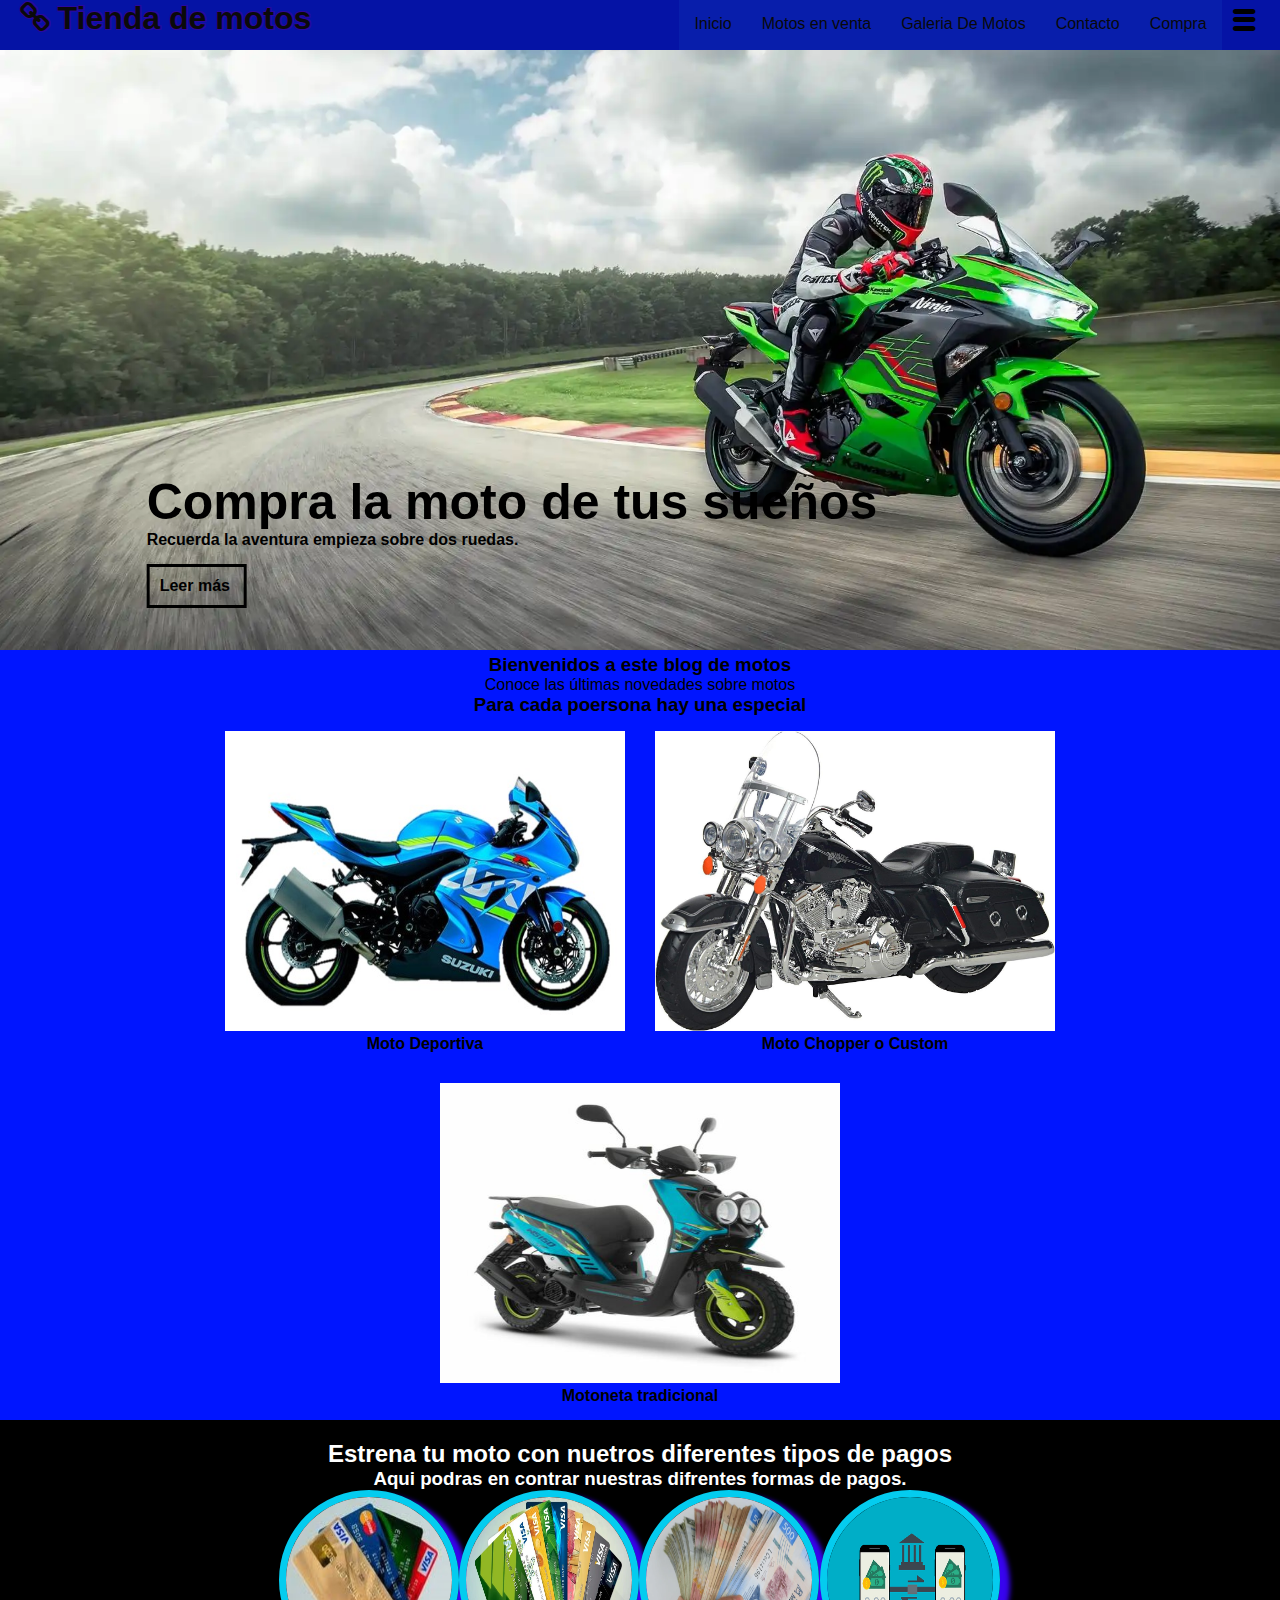
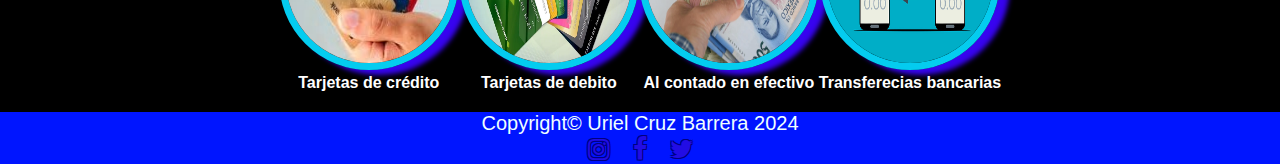
<file: index.html>
<!DOCTYPE html>
<html lang="es">

<head>
    <meta charset="UTF-8">
    <meta name="viewport" content="width=device-width, initial-scale=1.0">
    <title>Tienda online de Motos</title>
    <link rel="stylesheet" href="estilos/principal.css">
    <link rel="stylesheet" href="estilos/fontello.css">
    <link rel="stylesheet" href="estilos/menu.css">
    <link rel="stylesheet" href="estilos/banner.css">
    <link rel="stylesheet" href="estilos/blog.css">
    <link rel="stylesheet" href="estilos/info.css">
    <link rel="stylesheet" href="estilos/footer.css">

</head>

<body>
    <header>
        <div class="contenedor">
            <h1 class="icon-infinito">Tienda de motos</h1>
            <input type="checkbox" id="menu-bar">
            <label class="icon-menu" for="menu-bar"></label>
            <nav class="menu">
                <a href="index.html">Inicio</a>
                <a href="catalogos.html">Motos en venta</a>
                <a href="proyectos.html">Galeria De Motos</a>
                <a href="contacto.html">Contacto</a>
                <a href="compra.html">Compra</a>
            </nav>
        </div>
    </header>
    <main>
        <section id="banner">
            <img src="imagenes/bannerur1.webp" alt="Banner Chainsaw Man">
            <div id="contenedor">
                <h2>Compra la moto de tus sueños</h2>
                <p>Recuerda la aventura empieza sobre dos ruedas.</p>
                <a href="mas.html">Leer más</a>
            </div>
        </section>

        <section id="bienvenidos">
            <div class="contenedor">
                <h3>Bienvenidos a este blog de motos</h3>
                <p>Conoce las últimas novedades sobre motos</p>
            </div>
        </section>
        <section id="blog">
            <h3>Para cada poersona hay una especial</h3>
            <div class="contenedor">
                <article>
                    <img src="imagenes/banner002.jpg" alt="Makima" width="400" height="300">
                    <h4>Moto Deportiva</h4>
                </article>
                <article>
                    <img src="imagenes/banner003.jpg" alt="Aki Hayakawa" width="400" height="300">
                    <h4>Moto Chopper o Custom</h4>
                </article>
                <article>
                    <img src="imagenes/banner004.jpg" alt="Denji" width="400" height="300">
                    <h4>Motoneta tradicional</h4>
                </article>
            </div>
        </section>


        
        <section id="info">
            <h2>Estrena tu moto con nuetros diferentes tipos de pagos</h2>
            <h3>Aqui podras en contrar nuestras difrentes formas de pagos.</h3>
            <div class="contenedor">
                <div class="info-imagen">
                    <img src="imagenes/banner005.jpeg" alt="Power" >
                    <h4>Tarjetas de crédito</h4>
                </div>
                <div class="info-imagen">
                    <img src="imagenes/banner006.webp" alt="Himeno">
                    <h4>Tarjetas de debito</h4>
                </div>
                <div class="info-imagen">
                    <img src="imagenes/banner007.webp" alt="Kishibe" width="400">
                    <h4>Al contado en efectivo</h4>
                </div>
                <div class="info-imagen">
                    <img src="imagenes/banner008.jpg" alt="Reze" width="400">
                    <h4>Transferecias bancarias</h4>
                </div>
            </div>
        </section>
        
    </main>

    <footer>
        <div class="contenedor">
            <p class="pie">Copyright&copy; Uriel Cruz Barrera 2024</p>
            <div class="sociales">
                <a href="https://www.instagram.com/urielcrz001?igsh=MXF6cWN4dGh3czliYw==" class="icon-instagram" aria-label="Instagram"></a>
                <a href="https://www.facebook.com/urielcrz001?mibextid=ZbWKwL" class="icon-facebook" aria-label="Facebook"></a>
                <a href=" " class="icon-twitter" aria-label="Twitter"></a>
            </div>
        </div>
    </footer>
    
    
</body>

</html>
</file>
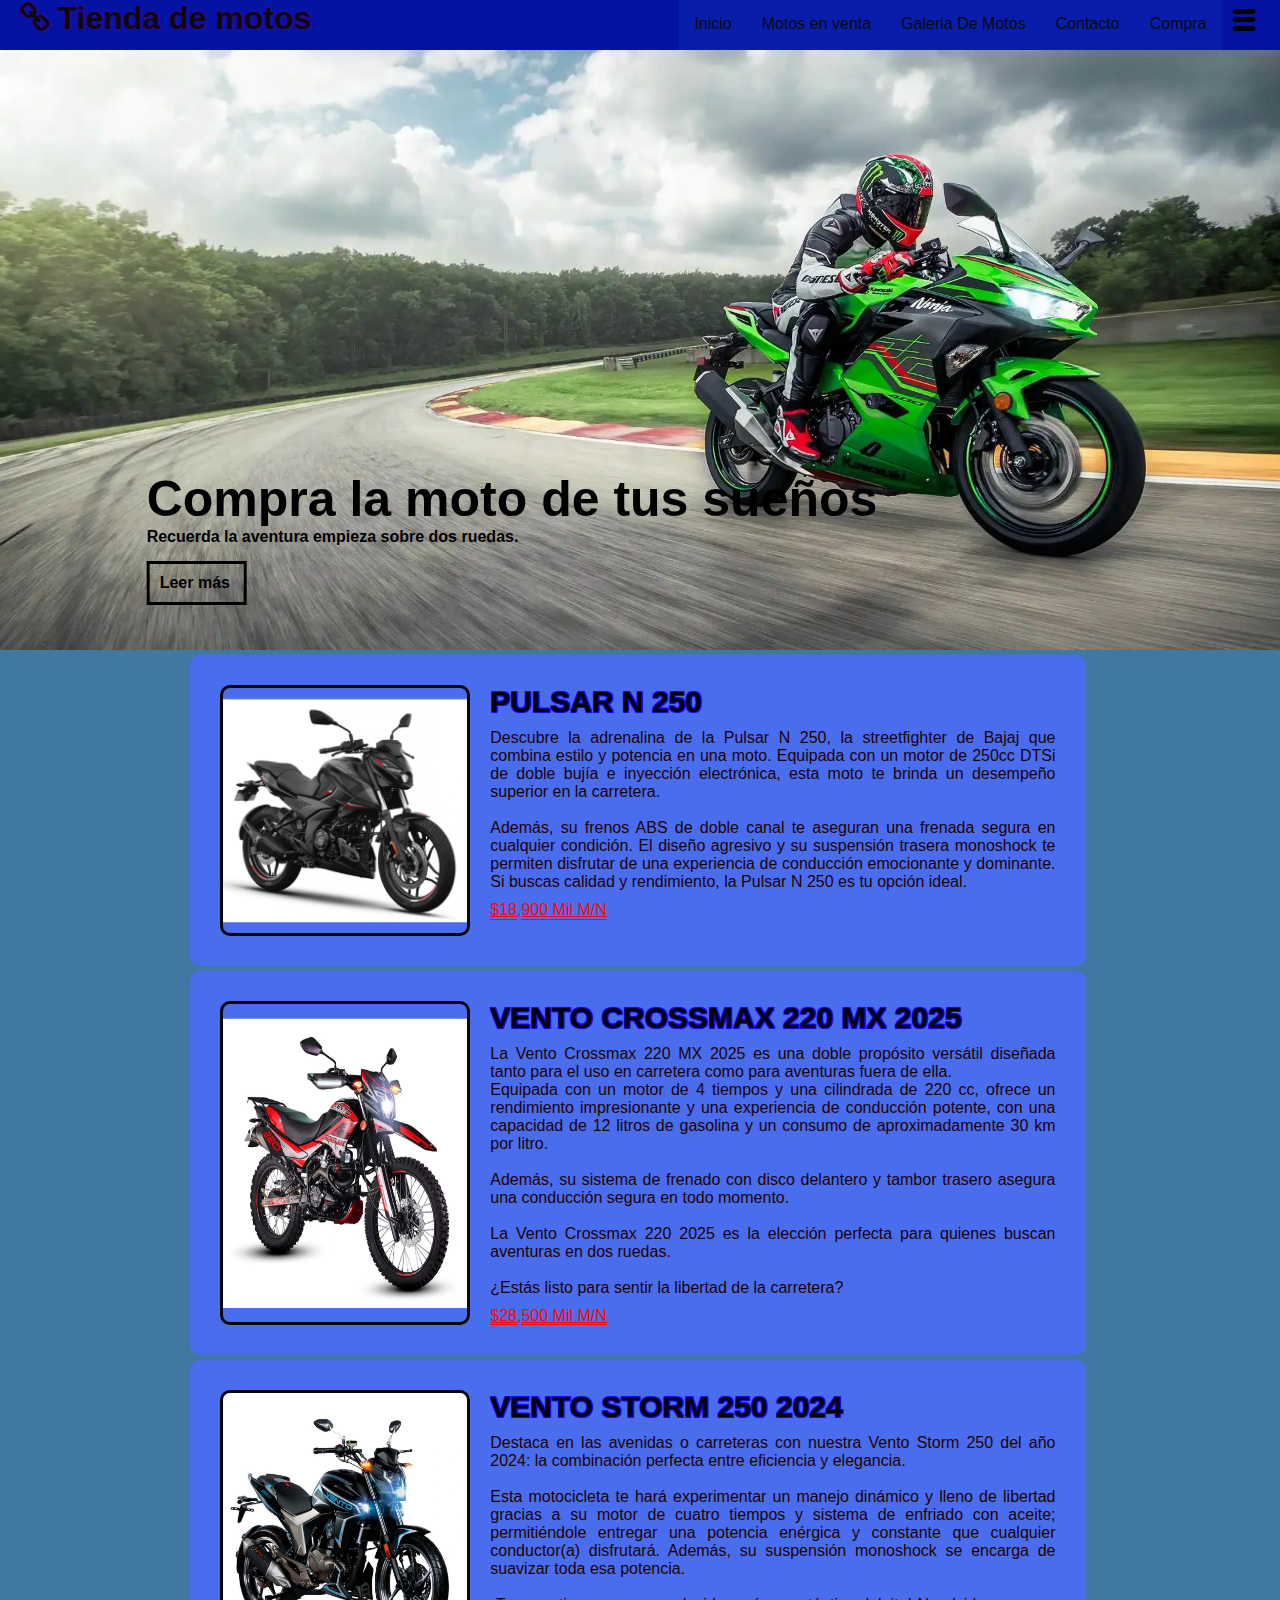
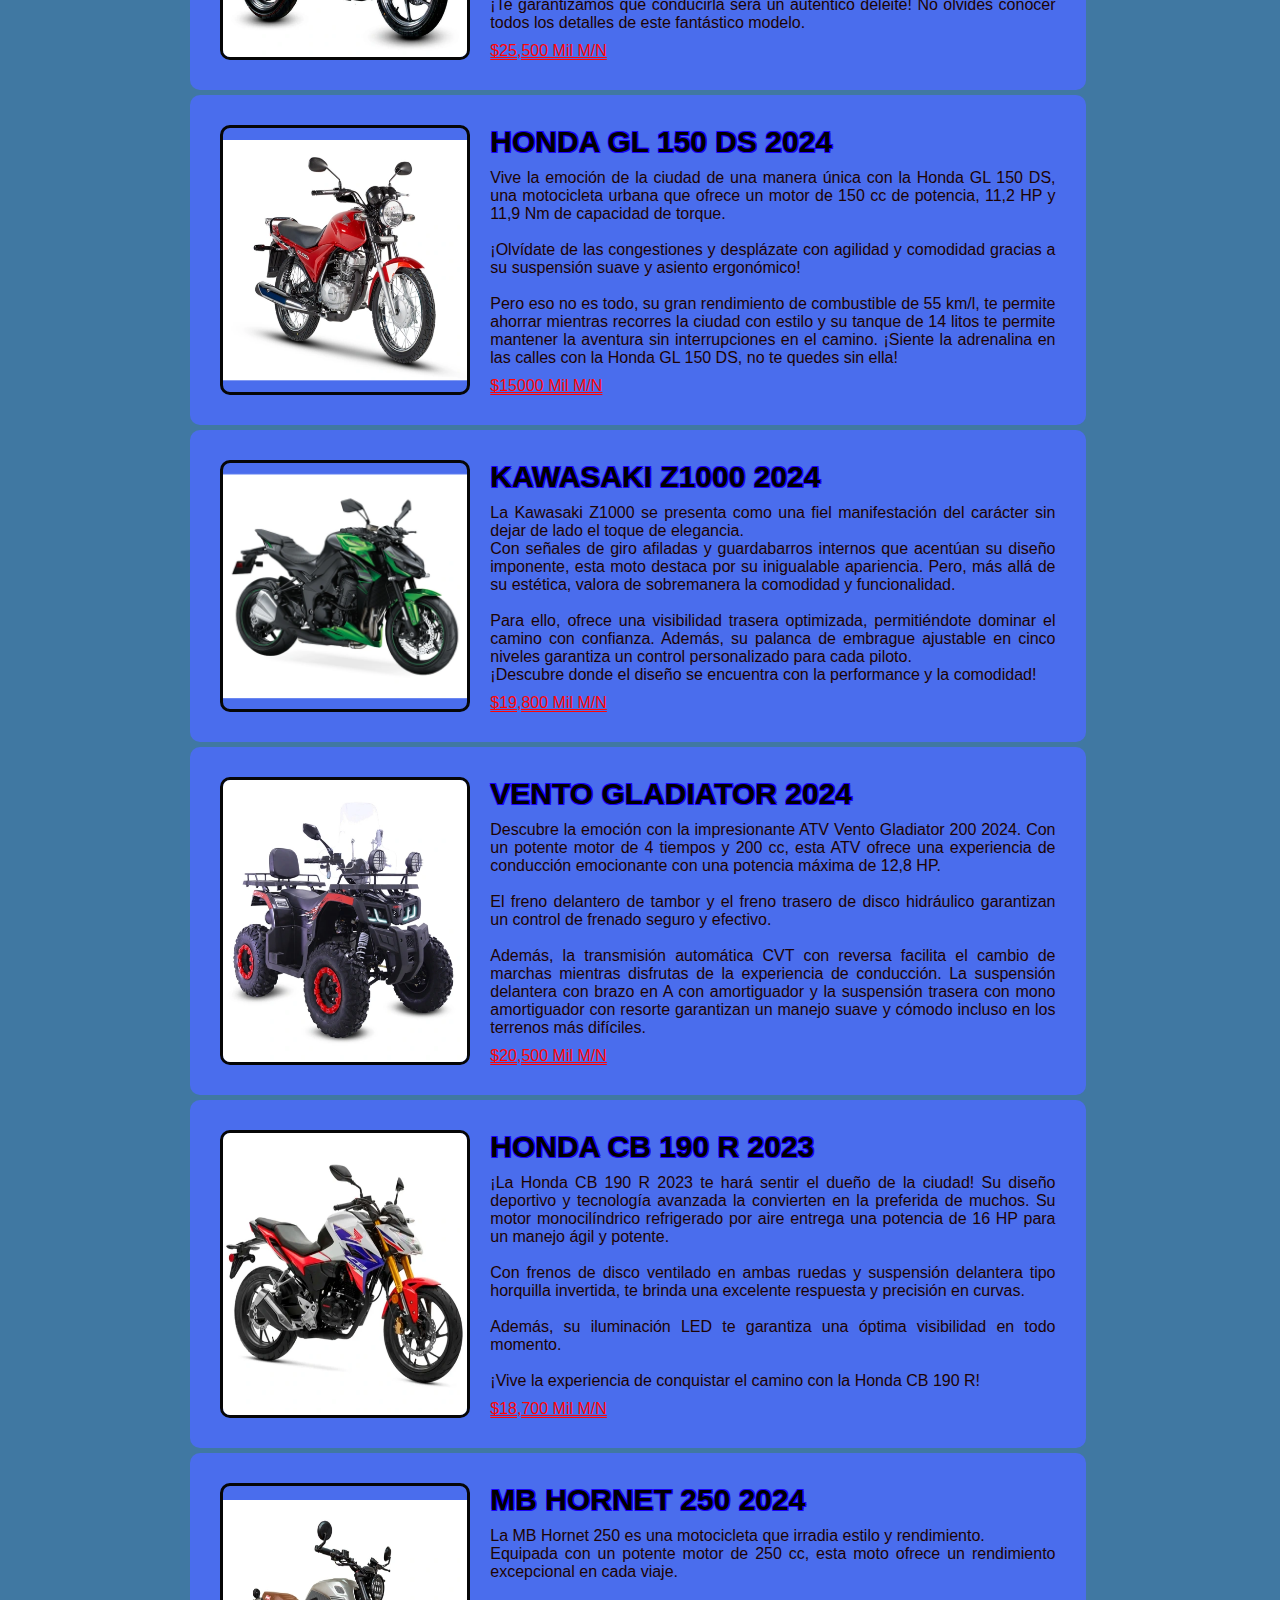
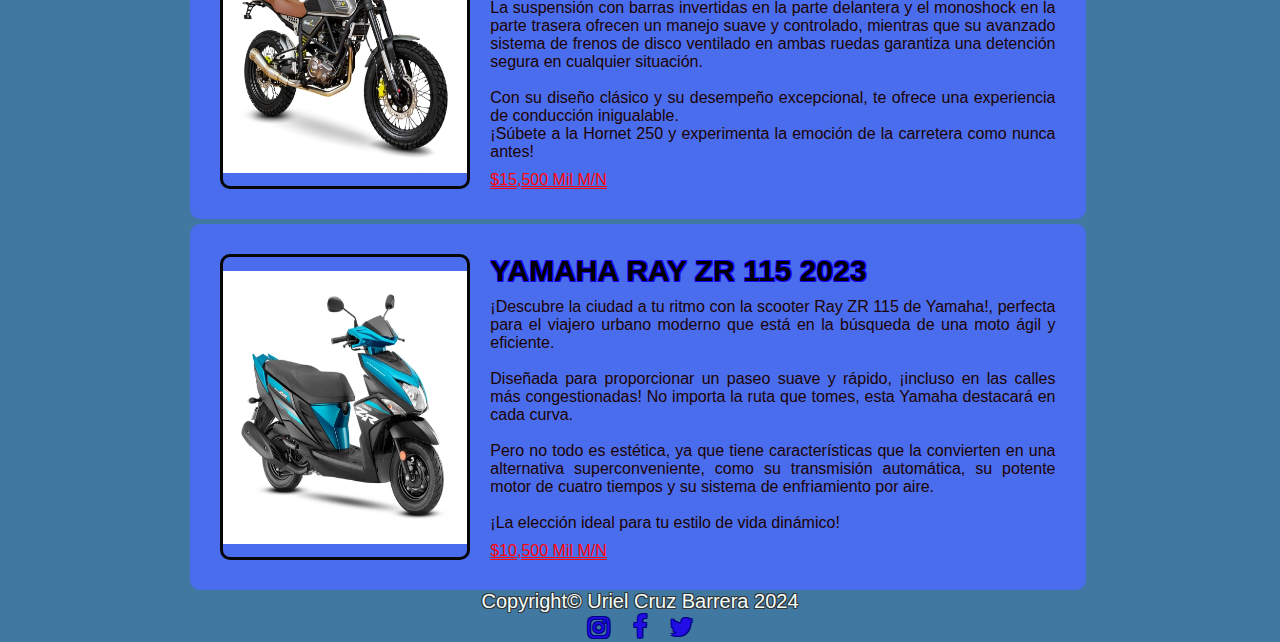
<file: catalogos.html>
<!DOCTYPE html>
<html lang="es">

<head>
    <meta charset="UTF-8">
    <meta name="viewport" content="width=device-width, initial-scale=1.0">
    <title>Tienda online de Motos</title>
    <link rel="stylesheet" href="estilos/principal.css">
    <link rel="stylesheet" href="estilos/fontello.css">
    <link rel="stylesheet" href="estilos/menu.css">
    <link rel="stylesheet" href="estilos/banner.css">
    <link rel="stylesheet" href="estilos/blog.css">
    <link rel="stylesheet" href="estilos/info.css">
    <link rel="stylesheet" href="estilos/footer.css">
    <link rel="stylesheet" href="estilos/personajes.css">
    <link rel="stylesheet" href="estilos/galeria.css">
</head>



<body>
    <header>
        <div class="contenedor">
            <h1 class="icon-infinito">Tienda de motos</h1>
            <input type="checkbox" id="menu-bar">
            <label class="icon-menu" for="menu-bar"></label>
            <nav class="menu">
                <a href="index.html">Inicio</a>
                <a href="catalogos.html">Motos en venta</a>
                <a href="proyectos.html">Galeria De Motos</a>
                <a href="contacto.html">Contacto</a>
                <a href="compra.html">Compra</a>
            </nav>
        </div>
    </header>
    <main>
        <section id="banner">
            <img src="imagenes/bannerur1.webp" alt="Banner Chainsaw Man">
            <div id="contenedor">
                <h2>Compra la moto de tus sueños</h2>
                <p>Recuerda la aventura empieza sobre dos ruedas.</p>
                <a href="mas.html">Leer más</a>
            </div>
        </section>



<section class="catalogoDePersonajes">
            <div class="personajes">
                <div class="cajaDeTexto">
                    <img src="imagenes/banner009.webp" class="imagenes">
                    <h3>Pulsar N 250</h3>
                    <p>Descubre la adrenalina de la Pulsar N 250, la streetfighter de Bajaj que combina estilo y potencia en una moto. 
                        Equipada con un motor de 250cc DTSi de doble bujía e inyección electrónica, esta moto te brinda un desempeño 
                        superior en la carretera. <br> 
                        <br>
                        Además, su frenos ABS de doble canal te aseguran una frenada segura en cualquier condición. El diseño agresivo y 
                        su suspensión trasera monoshock te permiten disfrutar de una experiencia de conducción emocionante y dominante. 
                        Si buscas calidad y rendimiento, la Pulsar N 250 es tu opción ideal.</p>
                    
                        <p class="precio"> $18,900 Mil M/N</p>
                </div>
            </div>
            <div class="personajes">
                <img src="imagenes/banner010.webp" class="imagenes">
                <div class="cajaDeTexto">
                    <h3>Vento Crossmax 220 MX 2025</h3>
                    <p>La Vento Crossmax 220 MX 2025 es una doble propósito versátil diseñada tanto para el uso en carretera como para
                        aventuras fuera de ella. <br>
                        Equipada con un motor de 4 tiempos y una cilindrada de 220 cc, ofrece un rendimiento impresionante y una experiencia
                        de conducción potente, con una capacidad de 12 litros de gasolina y un consumo de aproximadamente 30 km por litro.<br>
                        <br>
                        Además, su sistema de frenado con disco delantero y tambor trasero asegura una conducción segura en todo momento. <br>
                        <br>
                        La Vento Crossmax 220 2025 es la elección perfecta para quienes buscan aventuras en dos ruedas. <br>
                        <br>
                        ¿Estás listo para sentir la libertad de la carretera?</p>
                    
                        <p class="precio">$28,500 Mil M/N</p>
                </div>
            </div>
            <div class="personajes">
                <img src="imagenes/banner011.webp" class="imagenes">
                <div class="cajaDeTexto">
                    <h3>Vento Storm 250 2024</h3>
                    <p>Destaca en las avenidas o carreteras con nuestra Vento Storm 250 del año 2024: la combinación perfecta entre eficiencia y elegancia.<br>
                        <br>
                        Esta motocicleta te hará experimentar un manejo dinámico y lleno de libertad gracias a su motor de cuatro tiempos y 
                        sistema de enfriado con aceite; permitiéndole entregar una potencia enérgica y constante que cualquier conductor(a) 
                        disfrutará. Además, su suspensión monoshock se encarga de suavizar toda esa potencia.<br>
                        <br>
                        ¡Te garantizamos que conducirla será un auténtico deleite! No olvides conocer todos los detalles de este fantástico modelo.</p>
                    
                        <p class="precio">$25,500 Mil M/N</p>
                </div>
            </div>
            <div class="personajes">
                <img src="imagenes/banner012.webp" class="imagenes">
                <div class="cajaDeTexto">
                    <h3>Honda GL 150 DS 2024</h3>
                    <p>Vive la emoción de la ciudad de una manera única con la Honda GL 150 DS, una motocicleta urbana que ofrece un motor 
                        de 150 cc de potencia, 11,2 HP y 11,9 Nm de capacidad de torque.<br>
                        <br>
                        ¡Olvídate de las congestiones y desplázate con agilidad y comodidad gracias a su suspensión suave y asiento ergonómico!<br>
                        <br>
                        Pero eso no es todo, su gran rendimiento de combustible de 55 km/l, te permite ahorrar mientras recorres la ciudad con 
                        estilo y su tanque de 14 litos te permite mantener la aventura sin interrupciones en el camino. ¡Siente la adrenalina en 
                        las calles con la Honda GL 150 DS, no te quedes sin ella!</p>

                    <p class="precio">$15000 Mil M/N</p>
                </div>
            </div>

            <div class="personajes">
                <img src="imagenes/banner013.webp" class="imagenes">
                <div class="cajaDeTexto">
                    <h3>Kawasaki Z1000 2024</h3>

                    <p>La Kawasaki Z1000 se presenta como una fiel manifestación del carácter sin dejar de lado el toque de elegancia.<br>

                        Con señales de giro afiladas y guardabarros internos que acentúan su diseño imponente, esta moto destaca por su 
                        inigualable apariencia. Pero, más allá de su estética, valora de sobremanera la comodidad y funcionalidad.<br>
                        <br>
                        Para ello, ofrece una visibilidad trasera optimizada, permitiéndote dominar el camino con confianza. Además, 
                        su palanca de embrague ajustable en cinco niveles garantiza un control personalizado para cada piloto. 
                        <br>
                        ¡Descubre donde el diseño se encuentra con la performance y la comodidad!</p>

                    <p class="precio">$19,800 Mil M/N</p>
                </div>
            </div>
            <div class="personajes">
                <img src="imagenes/banner014.webp" class="imagenes">
                <div class="cajaDeTexto">
                    <h3>Vento Gladiator 2024</h3>
                    <p>Descubre la emoción con la impresionante ATV Vento Gladiator 200 2024. Con un potente motor de 4 tiempos y 200 cc, 
                        esta ATV ofrece una experiencia de conducción emocionante con una potencia máxima de 12,8 HP.<br>
                        <br>
                        El freno delantero de tambor y el freno trasero de disco hidráulico garantizan un control de frenado seguro y efectivo.<br>
                        <br>
                        Además, la transmisión automática CVT con reversa facilita el cambio de marchas mientras disfrutas de la experiencia de 
                        conducción. La suspensión delantera con brazo en A con amortiguador y la suspensión trasera con mono amortiguador con 
                        resorte garantizan un manejo suave y cómodo incluso en los terrenos más difíciles.</p>
                    <p class="precio">$20,500 Mil M/N</p>
                </div>
            </div>
            </div>

            <div class="personajes">
                <img src="imagenes/banner015.webp" class="imagenes">
                <div class="cajaDeTexto">
                    <h3>Honda CB 190 R 2023</h3>

                    <p>¡La Honda CB 190 R 2023 te hará sentir el dueño de la ciudad! Su diseño deportivo y tecnología avanzada 
                        la convierten en la preferida de muchos. Su motor monocilíndrico refrigerado por aire entrega una 
                        potencia de 16 HP para un manejo ágil y potente.<br>
                        <br>
                        Con frenos de disco ventilado en ambas ruedas y suspensión delantera tipo horquilla invertida, 
                        te brinda una excelente respuesta y precisión en curvas.<br>
                        <br>
                        Además, su iluminación LED te garantiza una óptima visibilidad en todo momento. <br>
                        <br>
                        ¡Vive la experiencia de conquistar el camino con la Honda CB 190 R!</p>
                    <p class="precio">$18,700 Mil M/N</p>
                </div>
            </div>
            
            <div class="personajes">
                <img src="imagenes/banner016.webp" class="imagenes">
                <div class="cajaDeTexto">
                    <h3>MB Hornet 250 2024</h3>
                    <p>La MB Hornet 250 es una motocicleta que irradia estilo y rendimiento. <br>
                        Equipada con un potente motor de 250 cc, esta moto ofrece un rendimiento excepcional en cada viaje.<br>
                        <br>
                        La suspensión con barras invertidas en la parte delantera y el monoshock en la parte 
                        trasera ofrecen un manejo suave y controlado, mientras que su avanzado sistema de frenos 
                        de disco ventilado en ambas ruedas garantiza una detención segura en cualquier situación.<br>
                        <br>
                        Con su diseño clásico y su desempeño excepcional, te ofrece una experiencia de conducción inigualable.
                        <br>
                        ¡Súbete a la Hornet 250 y experimenta la emoción de la carretera como nunca antes!</p>
                    <p class="precio">$15,500 Mil M/N </p>
                </div>
            </div>

            <div class="personajes">
                <img src="imagenes/banner017.webp" class="imagenes">
                <div class="cajaDeTexto">
                    <h3>Yamaha Ray ZR 115 2023</h3>
                    <p>¡Descubre la ciudad a tu ritmo con la scooter Ray ZR 115 de Yamaha!, perfecta para 
                        el viajero urbano moderno que está en la búsqueda de una moto ágil y eficiente.<br>
                        <br>
                        Diseñada para proporcionar un paseo suave y rápido, ¡incluso en las calles más 
                        congestionadas! No importa la ruta que tomes, esta Yamaha destacará en cada curva. <br>
                        <br>
                        Pero no todo es estética, ya que tiene características que la convierten en una 
                        alternativa superconveniente, como su transmisión automática, su potente motor de 
                        cuatro tiempos y su sistema de enfriamiento por aire.<br>
                        <br>
                        ¡La elección ideal para tu estilo de vida dinámico!</p>
                    <p class="precio">$10,500 Mil M/N</p>
                </div>
            </div>
        </section>
    </main>

    <footer>
        <div class="contenedor">
            <p class="pie">Copyright&copy; Uriel Cruz Barrera 2024</p>
            <div class="sociales">
                <a href="https://www.instagram.com/urielcrz001?igsh=MXF6cWN4dGh3czliYw==" class="icon-instagram" aria-label="Instagram"></a>
                <a href="https://www.facebook.com/urielcrz001?mibextid=ZbWKwL" class="icon-facebook" aria-label="Facebook"></a>
                <a href=" " class="icon-twitter" aria-label="Twitter"></a>
            </div>
        </div>
    </footer>
    

</body>

</html>
</file>
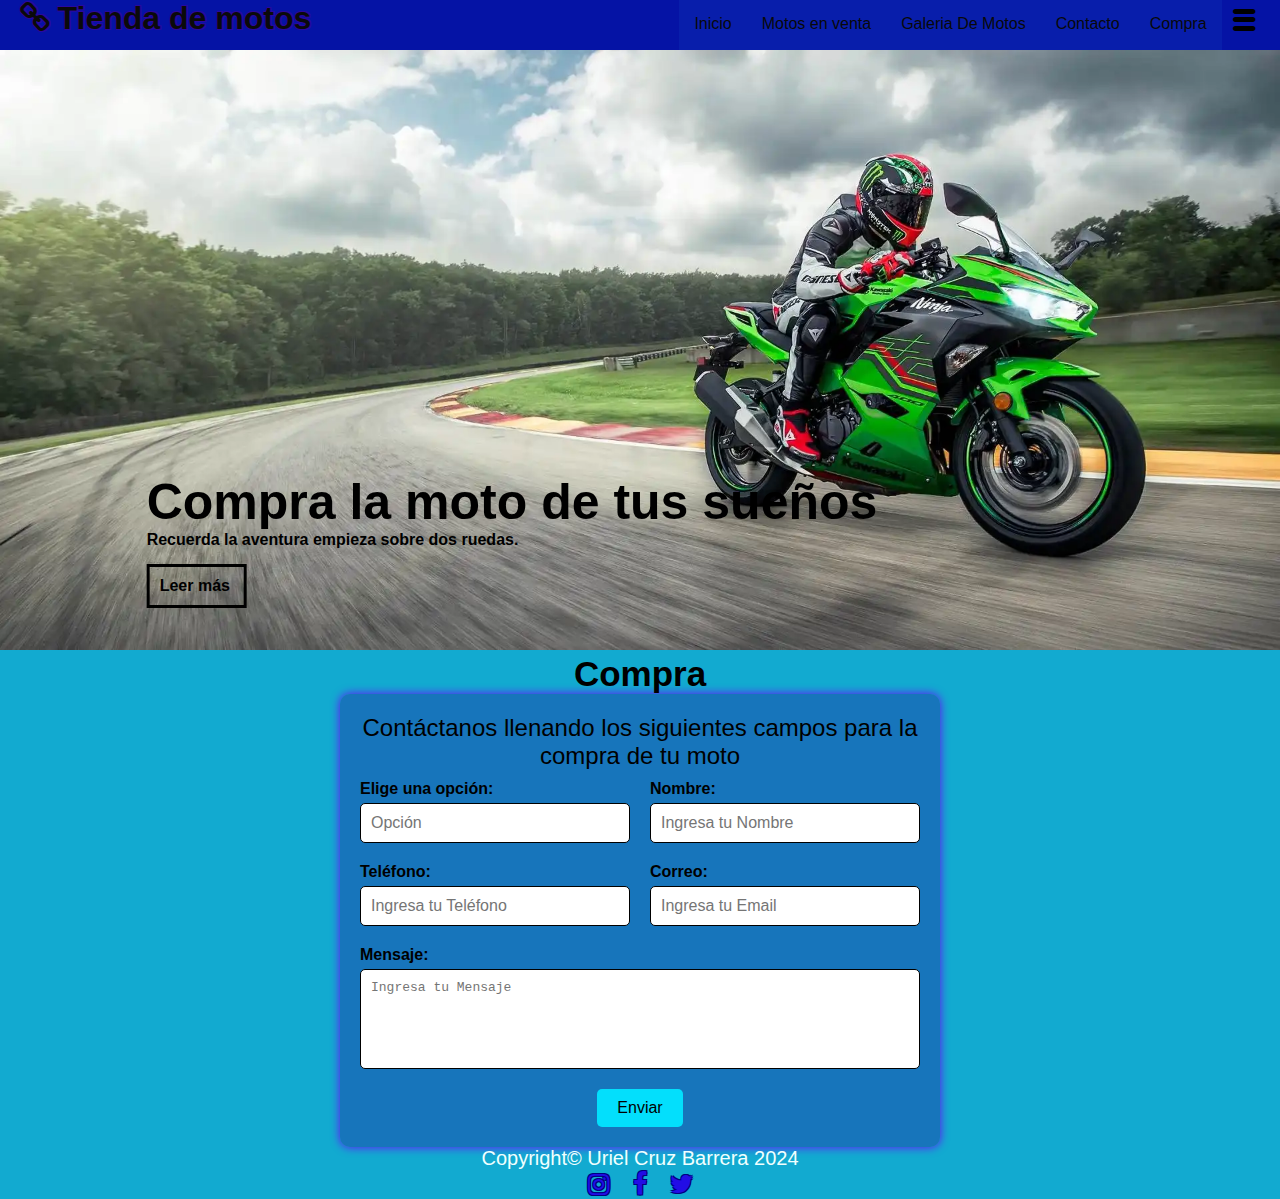
<file: compra.html>
<!DOCTYPE html>
<html>

<head>
    <title>Tienda online de Motos</title>
    <link rel="stylesheet" href="estilos/principal.css">
    <link rel="stylesheet" href="estilos/fontello.css">
    <link rel="stylesheet" href="estilos/menu.css">
    <link rel="stylesheet" href="estilos/banner.css">
    <link rel="stylesheet" href="estilos/blog.css">
    <link rel="stylesheet" href="estilos/info.css">
    <link rel="stylesheet" href="estilos/footer.css">
    <link rel="stylesheet" href="estilos/compra.css">
</head>

<body>
    <header>
        <div class="contenedor">
            <h1 class="icon-infinito">Tienda de motos</h1>
            <input type="checkbox" id="menu-bar">
            <label class="icon-menu" for="menu-bar"></label>
            <nav class="menu">
                <a href="index.html">Inicio</a>
                <a href="catalogos.html">Motos en venta</a>
                <a href="proyectos.html">Galeria De Motos</a>
                <a href="contacto.html">Contacto</a>
                <a href="compra.html">Compra</a>
            </nav>
        </div>
    </header>
    <main>
        <section id="banner">
            <img src="imagenes/bannerur1.webp" alt="Banner Chainsaw Man">
            <div id="contenedor">
                <h2>Compra la moto de tus sueños</h2>
                <p>Recuerda la aventura empieza sobre dos ruedas.</p>
                <a href="mas.html">Leer más</a>
            </div>
        </section>

        <section>
            <h2>Compra</h2>
            <form class="formulario" enctype="multipart/form-data">
                <fieldset>
                    <legend>Contáctanos llenando los siguientes campos para la compra de tu moto</legend>
                    <div class="contenedor-campos">
                        <div class="campo">
                            <label for="opcion">Elige una opción:</label>
                            <input type="text" id="opcion" name="opcion" placeholder="Opción" class="input-text">
                        </div>

                        <div class="campo">
                            <label for="nombre">Nombre:</label>
                            <input type="text" id="nombre" name="nombre" placeholder="Ingresa tu Nombre" class="input-text">
                        </div>

                        <div class="campo">
                            <label for="telefono">Teléfono:</label>
                            <input type="tel" id="telefono" name="telefono" placeholder="Ingresa tu Teléfono" class="input-text">
                        </div>

                        <div class="campo">
                            <label for="correo">Correo:</label>
                            <input type="email" id="correo" name="correo" placeholder="Ingresa tu Email" class="input-text">
                        </div>

                        <div class="campo">
                            <label for="mensaje">Mensaje:</label>
                            <textarea id="mensaje" name="mensaje" placeholder="Ingresa tu Mensaje" class="input-text"></textarea>
                        </div>

                        
                    </div>
                    <div id="button">
                        <input type="submit" class="boton" value="Enviar">
                    </div>
                </fieldset>
            </form>
        </section>
    </main>
    
<footer>
    <div class="contenedor">
        <p class="pie">Copyright&copy; Uriel Cruz Barrera 2024</p>
        <div class="sociales">
            <a href="https://www.instagram.com/urielcrz001?igsh=MXF6cWN4dGh3czliYw==" class="icon-instagram" aria-label="Instagram"></a>
            <a href="https://www.facebook.com/urielcrz001?mibextid=ZbWKwL" class="icon-facebook" aria-label="Facebook"></a>
            <a href=" " class="icon-twitter" aria-label="Twitter"></a>
        </div>
    </div>
</footer>

</body>

</html>
</file>
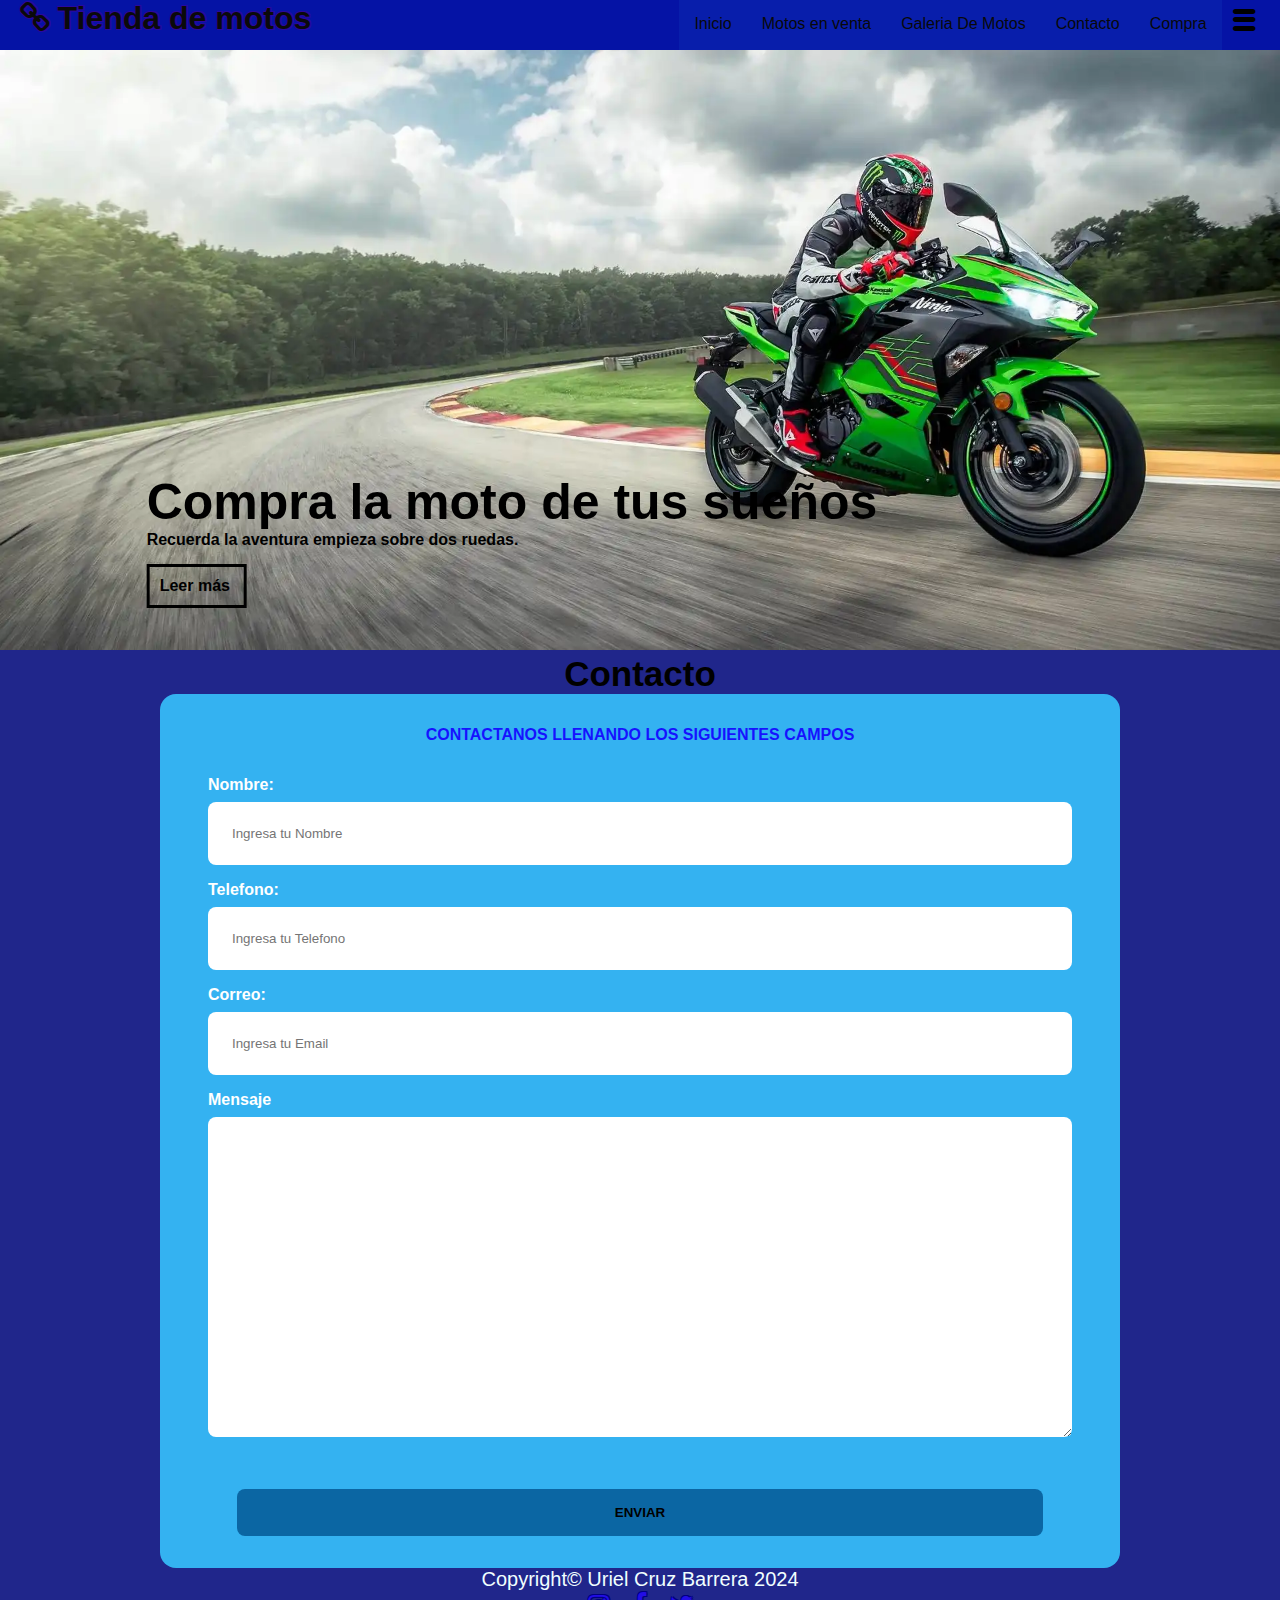
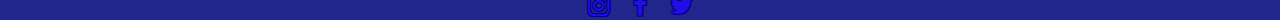
<file: contacto.html>
<!DOCTYPE html>
<html>

<head>
    <title>Tienda online de Motos</title>
    <link rel="stylesheet" href="estilos/principal.css">
    <link rel="stylesheet" href="estilos/fontello.css">
    <link rel="stylesheet" href="estilos/menu.css">
    <link rel="stylesheet" href="estilos/banner.css">
    
    
    <link rel="stylesheet" href="estilos/footer.css">
    <link rel="stylesheet" href="estilos/formulario.css">
    
</head>


<body>
    <header>
        <div class="contenedor">
            <h1 class="icon-infinito">Tienda de motos</h1>
            <input type="checkbox" id="menu-bar">
            <label class="icon-menu" for="menu-bar"></label>
            <nav class="menu">
                <a href="index.html">Inicio</a>
                <a href="catalogos.html">Motos en venta</a>
                <a href="proyectos.html">Galeria De Motos</a>
                <a href="contacto.html">Contacto</a>
                <a href="compra.html">Compra</a>
            </nav>
        </div>
    </header>
    <main>
        <section id="banner">
            <img src="imagenes/bannerur1.webp" alt="Banner Chainsaw Man">
            <div id="contenedor">
                <h2>Compra la moto de tus sueños</h2>
                <p>Recuerda la aventura empieza sobre dos ruedas.</p>
                <a href="mas.html">Leer más</a>
            </div>
        </section>

        
        <section>
            <h2>Contacto</h2>
            <form class="fromulario">
                <fieldset>
                    <div>
                        <legend>Contactanos llenando los siguientes campos</legend>
                        <div class="contenedor-campos">
                            <div class="campo">
                                <label>Nombre: </label>
                                <input type="text" placeholder="Ingresa tu Nombre" class="input-text">
                            </div>
                            <div class="campo">
                                <label>Telefono: </label>
                                <input type="tel" class="input-text" placeholder="Ingresa tu Telefono">
                            </div>
                            <div class="campo">
                                <label>Correo: </label>
                                <input type="email" class="input-text" placeholder="Ingresa tu Email">
                            </div>
                            <div class="campo">
                                <label>Mensaje</label>
                                <textarea class="input-text"></textarea>
                            </div>
                        </div>
                        <div id="button">
                            <input type="submit" class="boton" value="Enviar">
                        </div>
                    </div>
                </fieldset>
            </form>
        </section>
    </main>
    
<footer>
    <div class="contenedor">
        <p class="pie">Copyright&copy; Uriel Cruz Barrera 2024</p>
        <div class="sociales">
            <a href="https://www.instagram.com/urielcrz001?igsh=MXF6cWN4dGh3czliYw==" class="icon-instagram" aria-label="Instagram"></a>
            <a href="https://www.facebook.com/urielcrz001?mibextid=ZbWKwL" class="icon-facebook" aria-label="Facebook"></a>
            <a href=" " class="icon-twitter" aria-label="Twitter"></a>
        </div>
    </div>
</footer>

</body>

</html>
</file>
<file: estilos/principal.css>
/*Esto se apliva a todo el documento*/
*{
margin: 0;
padding: 0;
box-sizing: border-box;
}

body{
    font-family:'Gill Sans', 'Gill Sans MT', Calibri, 'Trebuchet MS', sans-serif;
    background-color: #0015ff; /* Color de fon do de todala pagina principal de index*/
    
}

header{
    width: 100%;
    height: 50px;
    background-color: #0513a5; /*color de la filadel menu*/
    color: #f31616;
    position: fixed;/*Asigna una posicion fija*/
    top: 0;/*top y left hacen que no hayya margen*/
    left: 0;
    z-index: 100;/*Se sobre ponen de cualquier objeto*/
}

.contenedor{
    width: 98%;
    margin: auto;
}

/*Posicionamos el menu en la misma linea*/
h1{
    float: left;/*Se decplaza el texto hacia la izquierda*/
        text-shadow: 
    -1px -1px 0 #2908a0, 
    1px -1px 0 #2908a0,
    -1px 1px 0 #2908a0,
    1px 1px 0 #2908a0; 
    color: rgb(10, 10, 10);
}

header.contenedor{
    display: table;/**/
}



/*Efecto para cambiar de color y de sombras de los 
iconos de fontello o de las redes sociales de la pagina principal.*/
footer .sociales {
    text-shadow: 
    -1px -1px 0 #000080, /* Azul Marino */
    1px -1px 0 #000080,
    -1px 1px 0 #000080,
    1px 1px 0 #000080; 
    color: #FFFFFF; /* Blanco */
}
</file>
<file: estilos/fontello.css>
@font-face {
  font-family: 'fontello';
  src: url('../font/fontello.eot?89974139');
  src: url('../font/fontello.eot?89974139#iefix') format('embedded-opentype'),
  url('../font/fontello.woff2?89974139') format('woff2'),
  url('../font/fontello.woff?89974139') format('woff'),
  url('../font/fontello.ttf?89974139') format('truetype'),
  url('../font/fontello.svg?89974139#fontello') format('svg');
  font-weight: normal;
  font-style: normal;
}
/* Chrome hack: SVG is rendered more smooth in Windozze. 100% magic, uncomment if you need it. */
/* Note, that will break hinting! In other OS-es font will be not as sharp as it could be */
/*
@media screen and (-webkit-min-device-pixel-ratio:0) {
  @font-face {
    font-family: 'fontello';
    src: url('../font/fontello.svg?89974139#fontello') format('svg');
  }
}
*/
[class^="icon-"]:before, [class*=" icon-"]:before {
  font-family: "fontello";
  font-style: normal;
  font-weight: normal;
  speak-as: never;

  display: inline-block;
  text-decoration: inherit;
  width: 1em;
  margin-right: .2em;
  text-align: center;
  /* opacity: .8; */

  /* For safety - reset parent styles, that can break glyph codes*/
  font-variant: normal;
  text-transform: none;

  /* fix buttons height, for twitter bootstrap */
  line-height: 1em;

  /* Animation center compensation - margins should be symmetric */
  /* remove if not needed */
  margin-left: .2em;

  /* you can be more comfortable with increased icons size */
  /* font-size: 120%; */

  /* Font smoothing. That was taken from TWBS */
  -webkit-font-smoothing: antialiased;
  -moz-osx-font-smoothing: grayscale;

  /* Uncomment for 3D effect */
  /* text-shadow: 1px 1px 1px rgba(127, 127, 127, 0.3); */
}

.icon-menu:before { content: '\e800'; } /* '' */
.icon-infinito:before { content: '\e801'; } /* '' */
.icon-twitter:before { content: '\f099'; } /* '' */
.icon-facebook:before { content: '\f09a'; } /* '' */
.icon-instagram:before { content: '\f16d'; } /* '' */
</file>
<file: estilos/menu.css>
#menu-bar {
    display: none;
    /*El elemento ya no ocupara espacio*/
}

header label {
    float: right;
    font-size: 150%;
    margin: 6px;
    cursor: pointer;
}

/*Agregar Estilos al menu*/
.menu {
    position: absolute;
    /*Se coloca en relacion al elemento mas cercano*/
    width: 100%;
    height: 100%;
    background-color: #081eab;
    top: 50px;
    /*Aplica border del margen superior*/
    transition: all .5s;
    /*tiempo de transicion*/
    transform: translateX(100%);/*traslada hacia la izquierda*/
}

/*el hover indica el color del menu*/
.menu a:hover {
    background-color: #3134f9;
}

/*Programamos el clic del menu para mostrarlo*/
#menu-bar:checked~.menu {
    transform: translateX(0%);
}

.menu a {
    display: block;
    color: #090909;
    height: 50px;
    text-decoration: none;
    padding: 15px;
    border-bottom: 1px solid rgb(255, 255, 255);
}

/*Diseño responsivo para pantallas de computadoras*/

@media(min-width:1024px) {
    .menu {
        position: static;
        width: auto;
        height: auto;
        transform: translateX(00%);
        float: right;
        display: flex;
    }

    .menu a { /* Corrige la selección */
        border: none;
    }
}

.contenedor .icon-menu{ /* Para dar color al boton de menu*/
    color:#000000 ;
}
</file>
<file: estilos/banner.css>
/* colocar la imagen a 50px del menu */
#banner{
    margin-top: 50px;
    position: relative;
}

/* ajustar el ancho y alto al tamaño de la pantalla */
#banner img{
    width: 100%;
    height: 100%;
}

/* posicionamos el texto sobre la imagen Principal*/
#banner #contenedor{
    position: absolute;
    top: 70%;
    left: 40%;
    transform: translateX(-50%);
    font-weight: bold;
    
    color: #000000;
}

/* tamaño de la letra del titulo */
#banner h2{
    font-size: 50px;
    text-align: left;
}

/* estilo del boton leer mas */
#banner a{
    display: block;
    width: 100px;
    color: #000000; /* azul */
    text-decoration: none;
    padding: 10px;
    margin-top: 15px;
    border: 3px solid #000000; /* Azul claro */
}

#banner a:hover{
    background-color: #820e9c; /* Gris oscuro */
}
</file>
<file: estilos/blog.css>
#blog .contenedor{
    display: flex;
    justify-content: center;
    flex-wrap: wrap;
}

#bloc img{
    width: 100%;
    max-width: 100%;
}

#blog article{
    margin: 15px;
}

#blog h3,h4{
    text-align: center;
}

#bienvenidos{
    text-align: center;
}
</file>
<file: estilos/info.css>
/*aplicar color de fondo a negro y latra*/
#info{
    background-color: #000000; /*color de fondo de las imagenes principales index*/
    color: #ffffff; /*Color de la letra*/
    text-align: center;
    padding: 20px;
}
/*colocae img en una tabla centrada*/
#info .contenedor{
    display: flex;
    flex-wrap: wrap;
    justify-content: center;
}


/*aplicar estilo circular a las imagenes*/
/*Estilo circular  a las imagenes */
.info-imagen img
{
width: 180px;
height: 180px;
box-shadow: 10px 5px  5px 
#3704ef; /*Añade efecto de sombra al rededor del elemento*/

/*Redondear las esquinas del borde de las imagenes */
border-radius: 50%;
border: 7px solid #04ccef;
}
</file>
<file: estilos/footer.css>
/*colocar los elementos en una tabla centrada*/

footer .contenedro{
    display: flex;
    justify-content: center;
    flex-wrap: wrap;
}

.pie{
    font-size: 20px;
    text-align: center;
    color: azure;
}

.sociales{
    text-align: center;
    width: 100%;
    font-size: 25px;
}

.sociales a{
    text-decoration: none;
    color: #220de5; /*color de los iconos de las redes sociales*/
}
</file>
<file: estilos/personajes.css>
.catalogoDePersonajes {
    display: flex;
    justify-content: center;
    align-items: center; /* Centra verticalmente el contenido */
    flex-direction: column; /* Asegura que los elementos se apilen verticalmente */
    color: #1d0303; /* color de las letras*/
    text-align: justify;
}
.catalogoDePersonajes .personajes {
    background-color: #4a6ded; /*color de los articulos de motos*/
    display: flex;
    justify-content: left;
    margin-top: 5px;
    padding: 30px;
    margin-right: 5px;
    width: 70%;
    border-radius: 10px;
}

.imagenes {
    width: 30%;
    border: 3px solid #060606; /*Color del contorno de las imagenes*/
    border-radius: 10px;
    float: left;
    margin-right: 20px;
}

.cajaDeTexto h3{
    font-size: 30px;
    text-transform: uppercase;
    font-family: 'Segoe UI', Tahoma, Geneva, Verdana, sans-serif;
    text-shadow: 
    -1px -1px 0 #1900ff, /* azul de las letras sombra */ 
    1px -1px 0 #1900ff,
    -1px 1px 0 #1900ff,
    1px 1px 0 #1900ff; 
    color: #000000;
}

.cajaDeTexto p{
    margin-top: 10px;
}

.precio {
    color: #ff0505;
    text-decoration: underline;
    text-decoration-style: double; 
}
</file>
<file: estilos/galeria.css>
/* Código CSS de la galeria de motos*/

/* Estilo para las imágenes */
img {
    display: block;
    width: 100%;
    max-width: 100%; /* Cambiado a 100% para evitar imágenes más grandes que el contenedor */
}

.contenedor-flexible {
    display: flex;
    flex-wrap: wrap;
    justify-content: space-between;
    align-items: center;
}

.galeria__img {
    object-fit: cover;
    margin-bottom: 20px;
    cursor: pointer;
    transition: all 0.5s;
}

.column--50-25 {
    width: 24.5%;
}

.galeria__img:hover {
    transform: scale(1.05);
}

.galeria__img--grande {
    height: 450px;
}

.galeria__img--chica {
    height: 250px;
}

/* Estilo del modal */
.modal {
    width: 100%;
    min-height: 100vh;
    background-color: #000000ee;
    position: fixed;
    top: 0;
    left: 0;
    z-index: 1000;
    display: none;
    justify-content: center;
    align-items: center;
    text-align: center; /* Añadido para centrar el texto */
}


/* Estilo del botón de cerrar  x*/
.modal_boton {
    position: absolute;
    top: 15px;
    right: 15px;
    cursor: pointer;
    color: #d50e0e; /*color del boton x o cerrar*/
    font-weight: bold;
    width: 50px;
    height: 50px;
    background: rgb(0, 191, 255); /*color del contorno del bon x*/
    font-size: 24px;
    text-align: center;
    line-height: 50px; /* Centra verticalmente el texto dentro del botón */
    border-radius: 50%;
    font-family: monospace;
}

/* Función JS que permite abrir la imagen */
.modal--open {
    display: block;
}

/* Otros estilos */
.Texto h2 {
    text-align: center;
    font-family: monospace;
    margin-bottom: 20px;
    font-size: 30px;
    text-shadow: 
    -1px -1px 0 #1d0303, /* Negro */ 
    1px -1px 0 #1d0303,
    -1px 1px 0 #1d0303,
    1px 1px 0 #1d0303; 
    color: #080808;
}

body {
    background-color: #343df1;
}

footer p {
    text-shadow: 
-1px -1px 0 #333333, /*Gris obscuro*/
1px -1px 0 #333333,
-1px 1px 0 #333333,
1px 1px 0 #333333;
color: #000000;

}


/*Efecto para cambiar de color y de sombras de los 
iconos de fontello o de las redes sociales*/
footer .sociales {
    text-shadow: 
    -1px -1px 0 #000080, /* Azul Marino */
    1px -1px 0 #000080,
    -1px 1px 0 #000080,
    1px 1px 0 #000080; 
    color: #FFFFFF; /* Blanco */
}



.modal {
    display: none;
    position: fixed;
    top: 0;
    left: 0;
    width: 100%;
    height: 100%;
    background-color: #08283c;/*color de fondo de las imagenes*/
    justify-content: center;
    align-items: center;
}

.modal__contenido {
    background-color: #1d02ea;
    display: flex;
    flex-direction: row;
    max-width: 800px;
    width: 100%;
    padding: 20px;
    border-radius: 10px;
}

.modal__imagen img {
    max-width: 300px;
    height: auto;
    margin-right: 20px;
}

.modal__texto {
    flex: 1;
    display: flex;
    align-items: center;
}

.modal__texto p {
    margin: 0;
}


body {
    background-color: #4078a2; /*color de fondo de la pagina*/
}
</file>
<file: estilos/compra.css>
.formulario {
    max-width: 600px;
    margin: 0 auto;
    padding: 20px;
    background-color: #1967b5cb; /* Color de fondo del formulario*/
    border-radius: 10px;
    box-shadow: 0 0 10px #6a06f7;/*color de fon do del formulario*/
}

.formulario fieldset {
    border: none;
    padding: 0;
    margin: 0;
}

.formulario legend {
    font-size: 1.5em;
    margin-bottom: 10px;
    text-align: center;
}

.contenedor-campos {
    display: flex;
    flex-wrap: wrap;
    gap: 20px;
}

.campo {
    flex: 1 1 calc(50% - 20px);
    display: flex;
    flex-direction: column;
}

.campo label {
    margin-bottom: 5px;
    font-weight: bold;
}

.campo input,
.campo textarea {
    padding: 10px;
    border: 1px solid #000000; /*Color del contorno de los campos del formulario*/
    border-radius: 5px;
    font-size: 1em;
}

.campo input[type="file"] {
    padding: 3px;
}

.campo textarea {
    height: 100px;
    resize: none;
}

#button {
    text-align: center;
    margin-top: 20px;
}

.boton {
    padding: 10px 20px;
    border: none;
    background-color: #03dffc;/*Color de fondo del boton embiar*/
    color: #010101; /*Color de letra del boton embiar*/
    font-size: 1em;
    border-radius: 5px;
    cursor: pointer;
}

.boton:hover {
    background-color: #0027b3; /*color de fondo del boton embiar*/
}

body {
    background-color: #12aad0; /*color de fondo de la pagina*/
}

h2{
    text-align: center;

    font-size: 35px; /* tamaño de la latra de compra*/
    text-align: left;
}
</file>
<file: estilos/formulario.css>
/*css para el contacto*/
.fromulario{
    background-color: #34b2f1;
    width: min(60rem , 100%); /*Utiliza el valor mas pequeño*/
    margin: 0 auto;
    padding: 2rem;
    border-radius: 1rem;
}

.fromulario fieldset{
    border: none;
}

.fromulario legend{
    text-align: center;
    font-size: 1.8 rem;
    text-transform: uppercase;
    font-weight: 700;
    margin-bottom: 2rem;
    color:#1612ff ;
}

.boton{
    background-color: #0b66a3;
    color: #000000; /* Color de letra del boton embiar*/
    padding: 1rem 3rem;
    margin-top: 2rem;
    text-transform: uppercase;
    font-weight: bold;
    border-radius: .5rem;
    width: 90%;
    text-align: center;
    border: none;
}

.campo{
    margin: 1rem;
}

.campo label{  /*Texto de los campos del formulario*/
    color: white;
    font-weight: bold;
    margin-bottom: .5rem;
    display: block;
}

.campo textarea{
    height: 20rem;

}

.input-text{
    width: 100%;
    border: none;
    padding: 1.5rem;
    border-radius: .5rem;
    
}

h2{
    text-align: center;
    font-size: 35px; /* tamaño de la latra de compra*/
    text-align: left;
}

#button{
    text-align: center;
}

body {
    background-color: #20268b;
}
</file>
